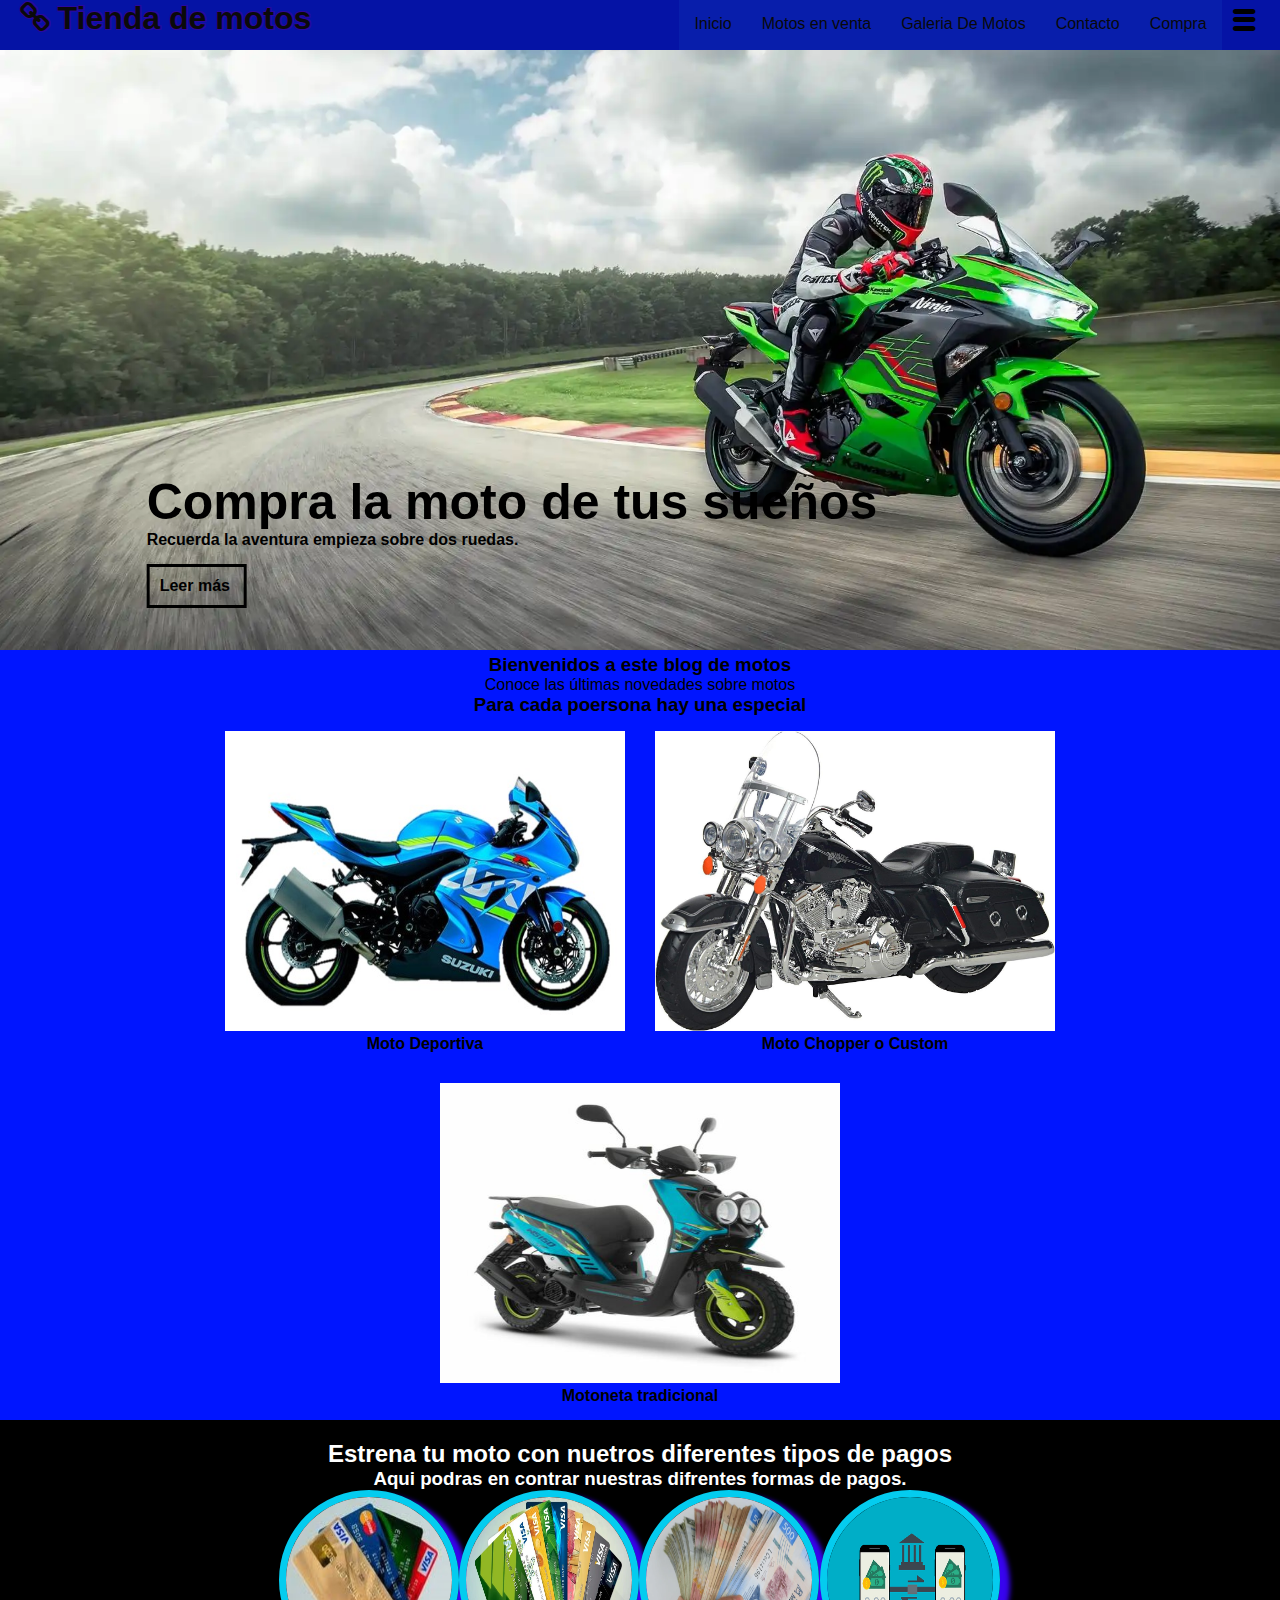
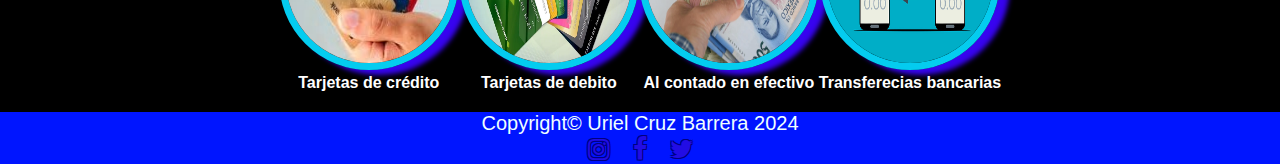
<file: index.html>
<!DOCTYPE html>
<html lang="es">

<head>
    <meta charset="UTF-8">
    <meta name="viewport" content="width=device-width, initial-scale=1.0">
    <title>Tienda online de Motos</title>
    <link rel="stylesheet" href="estilos/principal.css">
    <link rel="stylesheet" href="estilos/fontello.css">
    <link rel="stylesheet" href="estilos/menu.css">
    <link rel="stylesheet" href="estilos/banner.css">
    <link rel="stylesheet" href="estilos/blog.css">
    <link rel="stylesheet" href="estilos/info.css">
    <link rel="stylesheet" href="estilos/footer.css">

</head>

<body>
    <header>
        <div class="contenedor">
            <h1 class="icon-infinito">Tienda de motos</h1>
            <input type="checkbox" id="menu-bar">
            <label class="icon-menu" for="menu-bar"></label>
            <nav class="menu">
                <a href="index.html">Inicio</a>
                <a href="catalogos.html">Motos en venta</a>
                <a href="proyectos.html">Galeria De Motos</a>
                <a href="contacto.html">Contacto</a>
                <a href="compra.html">Compra</a>
            </nav>
        </div>
    </header>
    <main>
        <section id="banner">
            <img src="imagenes/bannerur1.webp" alt="Banner Chainsaw Man">
            <div id="contenedor">
                <h2>Compra la moto de tus sueños</h2>
                <p>Recuerda la aventura empieza sobre dos ruedas.</p>
                <a href="mas.html">Leer más</a>
            </div>
        </section>

        <section id="bienvenidos">
            <div class="contenedor">
                <h3>Bienvenidos a este blog de motos</h3>
                <p>Conoce las últimas novedades sobre motos</p>
            </div>
        </section>
        <section id="blog">
            <h3>Para cada poersona hay una especial</h3>
            <div class="contenedor">
                <article>
                    <img src="imagenes/banner002.jpg" alt="Makima" width="400" height="300">
                    <h4>Moto Deportiva</h4>
                </article>
                <article>
                    <img src="imagenes/banner003.jpg" alt="Aki Hayakawa" width="400" height="300">
                    <h4>Moto Chopper o Custom</h4>
                </article>
                <article>
                    <img src="imagenes/banner004.jpg" alt="Denji" width="400" height="300">
                    <h4>Motoneta tradicional</h4>
                </article>
            </div>
        </section>


        
        <section id="info">
            <h2>Estrena tu moto con nuetros diferentes tipos de pagos</h2>
            <h3>Aqui podras en contrar nuestras difrentes formas de pagos.</h3>
            <div class="contenedor">
                <div class="info-imagen">
                    <img src="imagenes/banner005.jpeg" alt="Power" >
                    <h4>Tarjetas de crédito</h4>
                </div>
                <div class="info-imagen">
                    <img src="imagenes/banner006.webp" alt="Himeno">
                    <h4>Tarjetas de debito</h4>
                </div>
                <div class="info-imagen">
                    <img src="imagenes/banner007.webp" alt="Kishibe" width="400">
                    <h4>Al contado en efectivo</h4>
                </div>
                <div class="info-imagen">
                    <img src="imagenes/banner008.jpg" alt="Reze" width="400">
                    <h4>Transferecias bancarias</h4>
                </div>
            </div>
        </section>
        
    </main>

    <footer>
        <div class="contenedor">
            <p class="pie">Copyright&copy; Uriel Cruz Barrera 2024</p>
            <div class="sociales">
                <a href="https://www.instagram.com/urielcrz001?igsh=MXF6cWN4dGh3czliYw==" class="icon-instagram" aria-label="Instagram"></a>
                <a href="https://www.facebook.com/urielcrz001?mibextid=ZbWKwL" class="icon-facebook" aria-label="Facebook"></a>
                <a href=" " class="icon-twitter" aria-label="Twitter"></a>
            </div>
        </div>
    </footer>
    
    
</body>

</html>
</file>
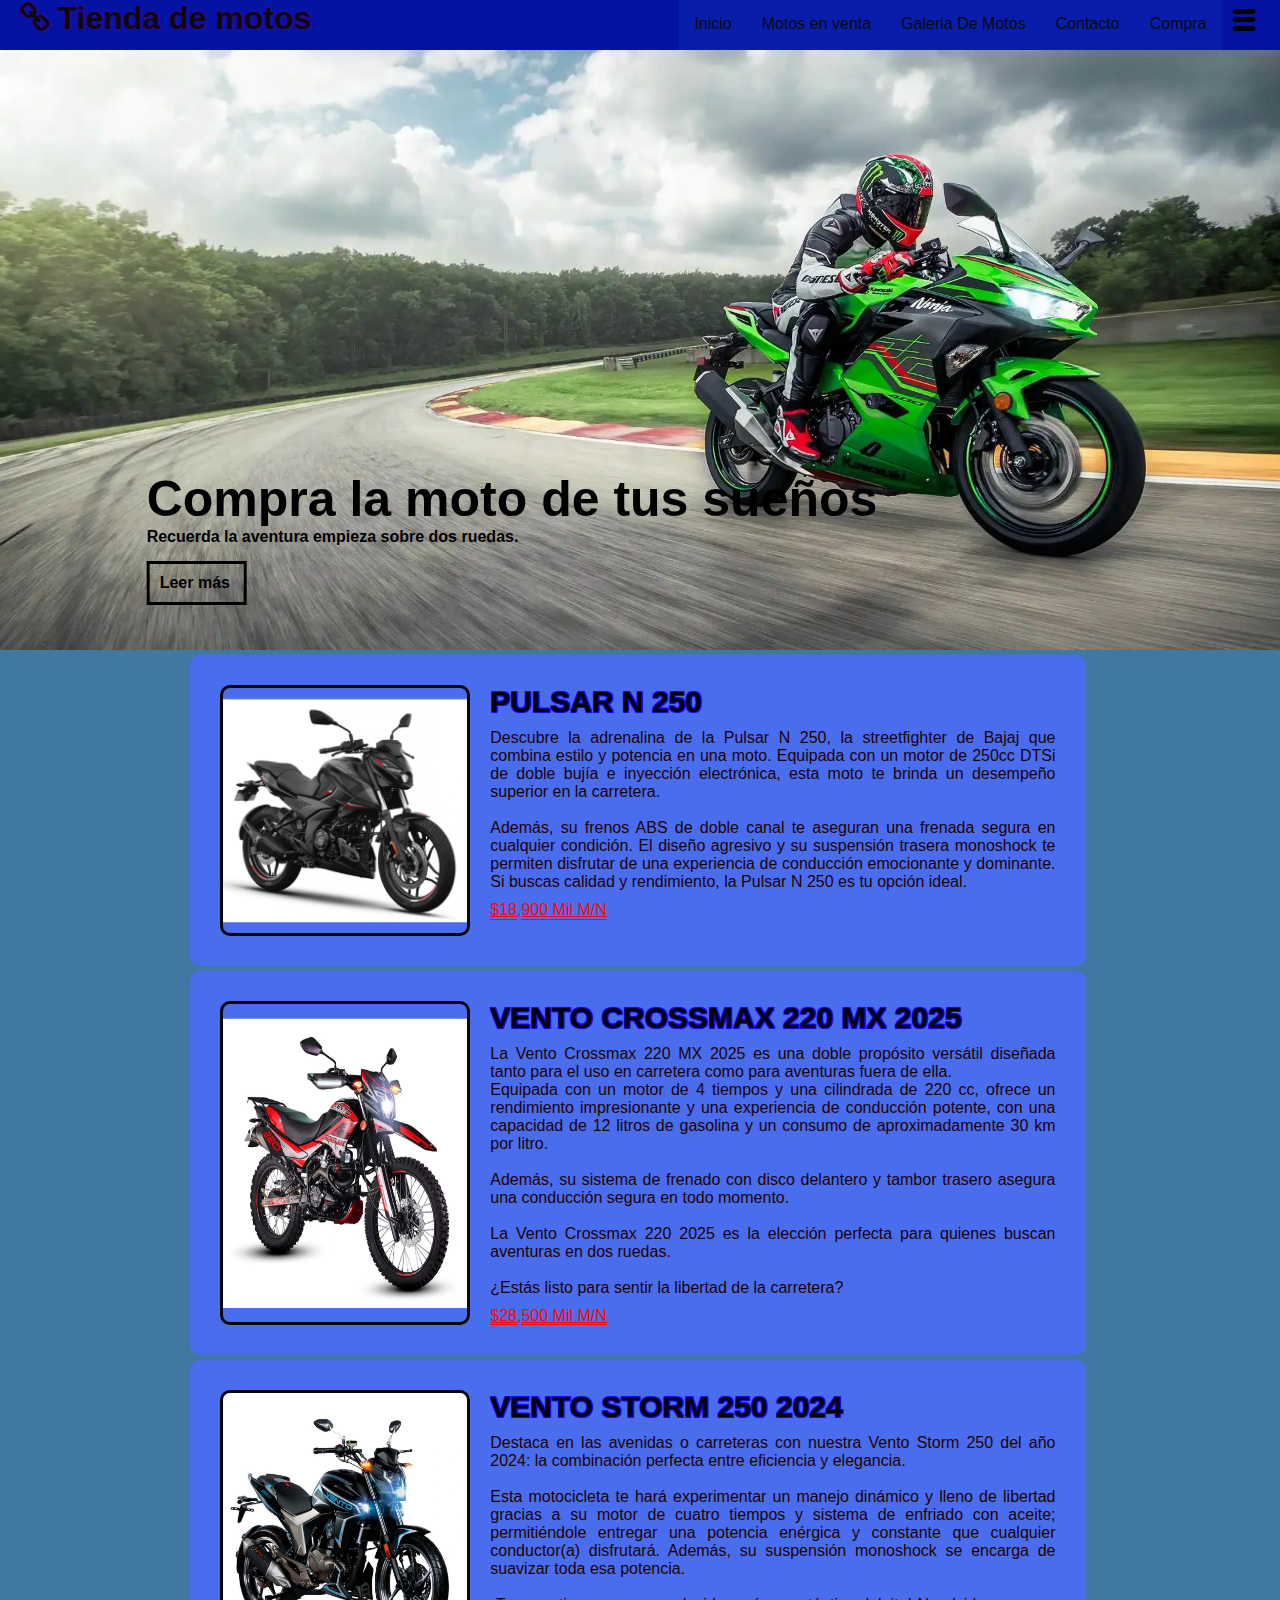
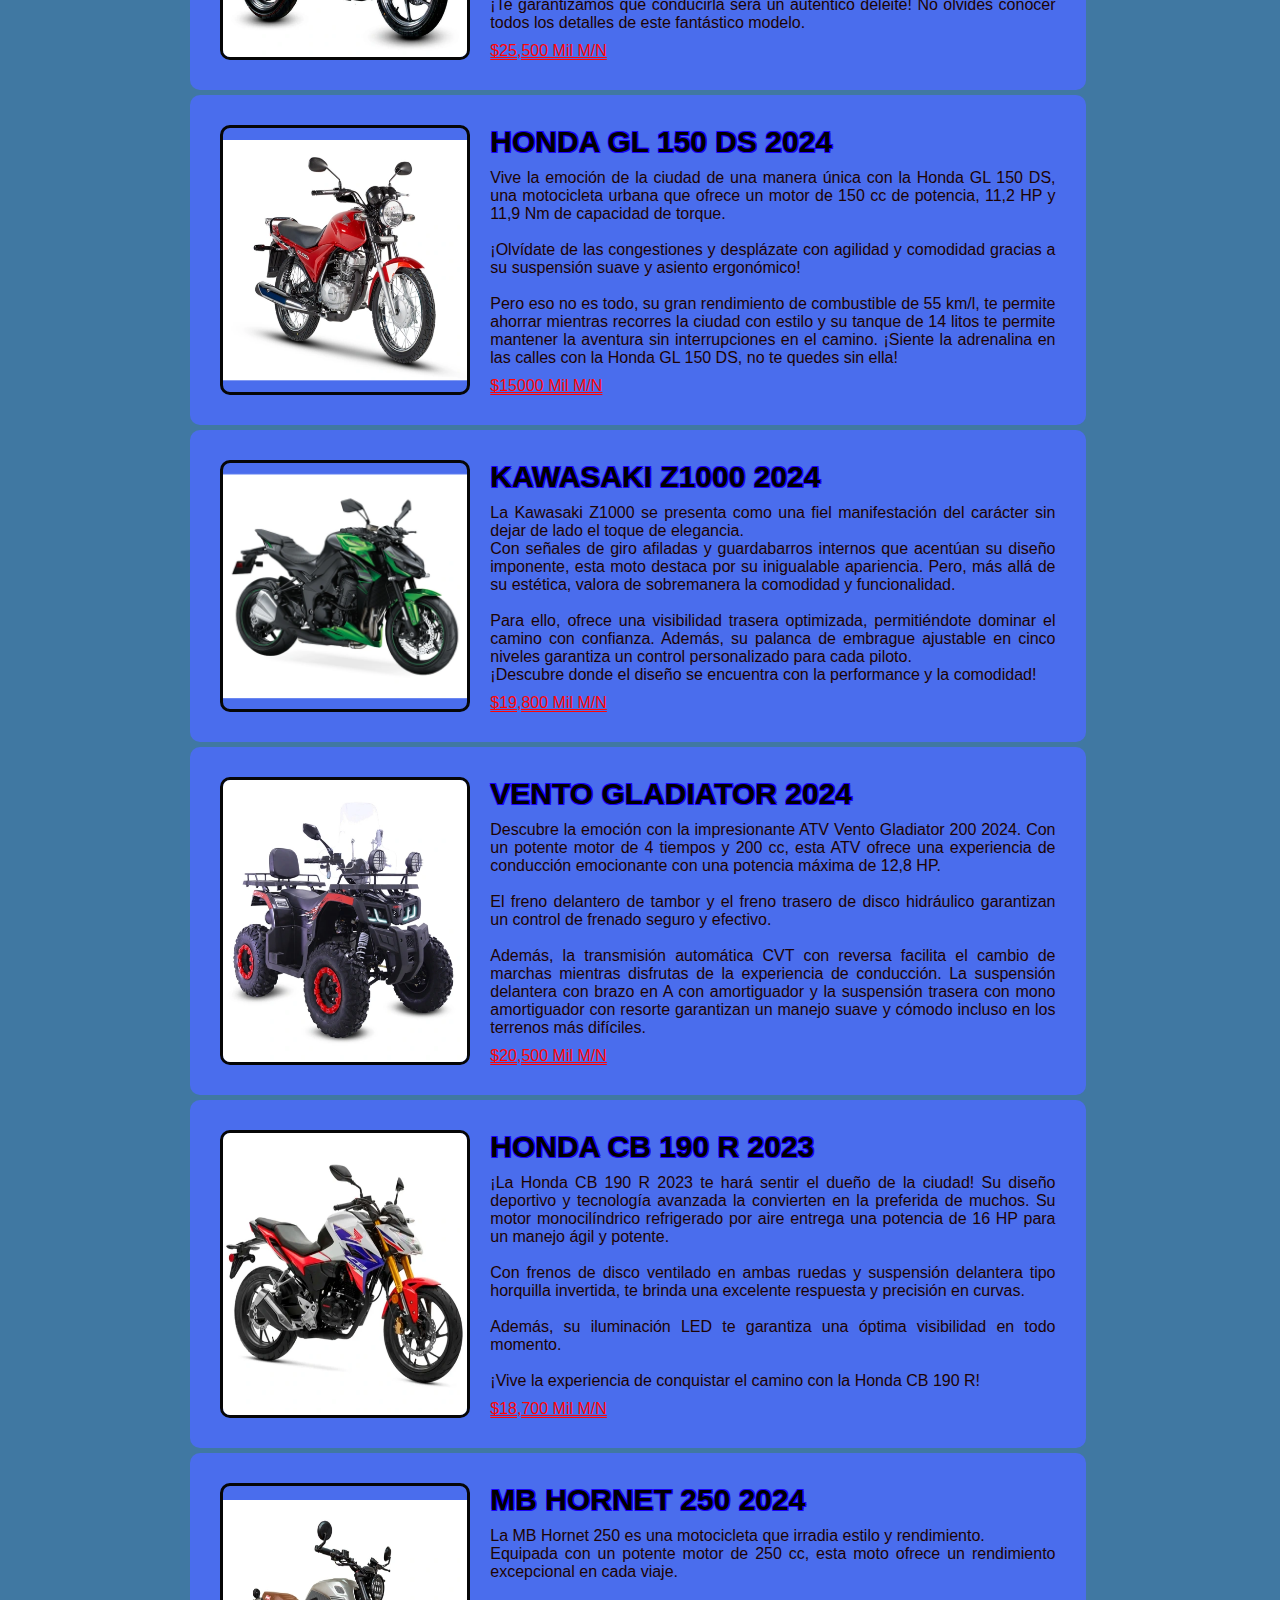
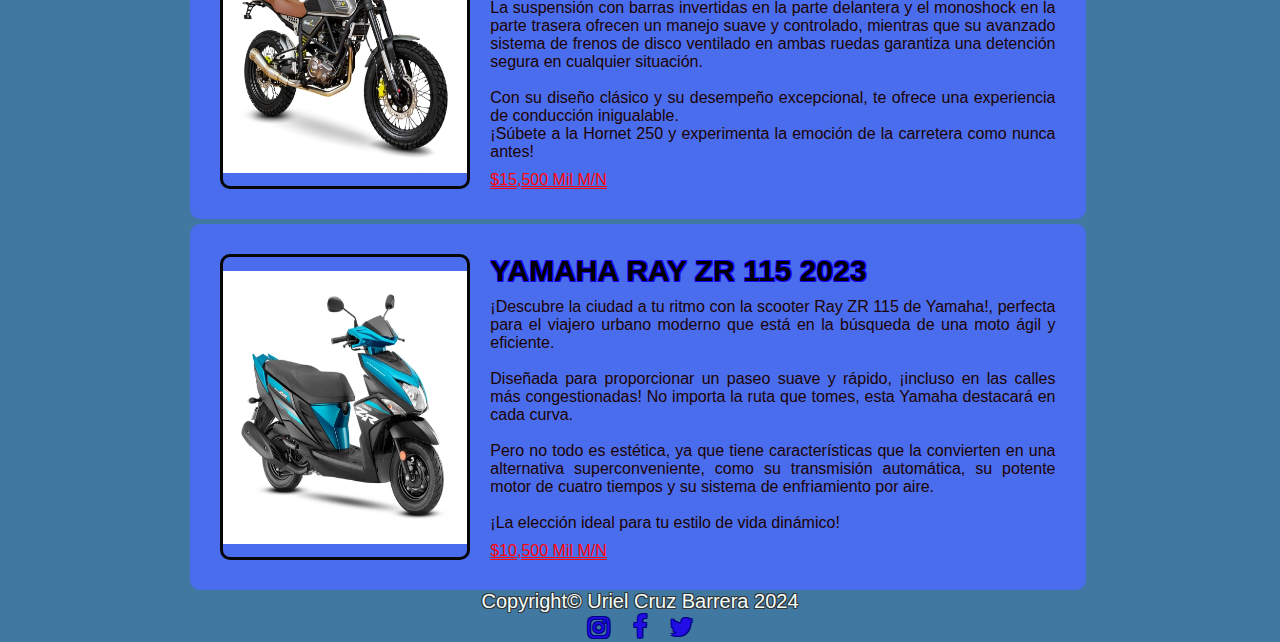
<file: catalogos.html>
<!DOCTYPE html>
<html lang="es">

<head>
    <meta charset="UTF-8">
    <meta name="viewport" content="width=device-width, initial-scale=1.0">
    <title>Tienda online de Motos</title>
    <link rel="stylesheet" href="estilos/principal.css">
    <link rel="stylesheet" href="estilos/fontello.css">
    <link rel="stylesheet" href="estilos/menu.css">
    <link rel="stylesheet" href="estilos/banner.css">
    <link rel="stylesheet" href="estilos/blog.css">
    <link rel="stylesheet" href="estilos/info.css">
    <link rel="stylesheet" href="estilos/footer.css">
    <link rel="stylesheet" href="estilos/personajes.css">
    <link rel="stylesheet" href="estilos/galeria.css">
</head>



<body>
    <header>
        <div class="contenedor">
            <h1 class="icon-infinito">Tienda de motos</h1>
            <input type="checkbox" id="menu-bar">
            <label class="icon-menu" for="menu-bar"></label>
            <nav class="menu">
                <a href="index.html">Inicio</a>
                <a href="catalogos.html">Motos en venta</a>
                <a href="proyectos.html">Galeria De Motos</a>
                <a href="contacto.html">Contacto</a>
                <a href="compra.html">Compra</a>
            </nav>
        </div>
    </header>
    <main>
        <section id="banner">
            <img src="imagenes/bannerur1.webp" alt="Banner Chainsaw Man">
            <div id="contenedor">
                <h2>Compra la moto de tus sueños</h2>
                <p>Recuerda la aventura empieza sobre dos ruedas.</p>
                <a href="mas.html">Leer más</a>
            </div>
        </section>



<section class="catalogoDePersonajes">
            <div class="personajes">
                <div class="cajaDeTexto">
                    <img src="imagenes/banner009.webp" class="imagenes">
                    <h3>Pulsar N 250</h3>
                    <p>Descubre la adrenalina de la Pulsar N 250, la streetfighter de Bajaj que combina estilo y potencia en una moto. 
                        Equipada con un motor de 250cc DTSi de doble bujía e inyección electrónica, esta moto te brinda un desempeño 
                        superior en la carretera. <br> 
                        <br>
                        Además, su frenos ABS de doble canal te aseguran una frenada segura en cualquier condición. El diseño agresivo y 
                        su suspensión trasera monoshock te permiten disfrutar de una experiencia de conducción emocionante y dominante. 
                        Si buscas calidad y rendimiento, la Pulsar N 250 es tu opción ideal.</p>
                    
                        <p class="precio"> $18,900 Mil M/N</p>
                </div>
            </div>
            <div class="personajes">
                <img src="imagenes/banner010.webp" class="imagenes">
                <div class="cajaDeTexto">
                    <h3>Vento Crossmax 220 MX 2025</h3>
                    <p>La Vento Crossmax 220 MX 2025 es una doble propósito versátil diseñada tanto para el uso en carretera como para
                        aventuras fuera de ella. <br>
                        Equipada con un motor de 4 tiempos y una cilindrada de 220 cc, ofrece un rendimiento impresionante y una experiencia
                        de conducción potente, con una capacidad de 12 litros de gasolina y un consumo de aproximadamente 30 km por litro.<br>
                        <br>
                        Además, su sistema de frenado con disco delantero y tambor trasero asegura una conducción segura en todo momento. <br>
                        <br>
                        La Vento Crossmax 220 2025 es la elección perfecta para quienes buscan aventuras en dos ruedas. <br>
                        <br>
                        ¿Estás listo para sentir la libertad de la carretera?</p>
                    
                        <p class="precio">$28,500 Mil M/N</p>
                </div>
            </div>
            <div class="personajes">
                <img src="imagenes/banner011.webp" class="imagenes">
                <div class="cajaDeTexto">
                    <h3>Vento Storm 250 2024</h3>
                    <p>Destaca en las avenidas o carreteras con nuestra Vento Storm 250 del año 2024: la combinación perfecta entre eficiencia y elegancia.<br>
                        <br>
                        Esta motocicleta te hará experimentar un manejo dinámico y lleno de libertad gracias a su motor de cuatro tiempos y 
                        sistema de enfriado con aceite; permitiéndole entregar una potencia enérgica y constante que cualquier conductor(a) 
                        disfrutará. Además, su suspensión monoshock se encarga de suavizar toda esa potencia.<br>
                        <br>
                        ¡Te garantizamos que conducirla será un auténtico deleite! No olvides conocer todos los detalles de este fantástico modelo.</p>
                    
                        <p class="precio">$25,500 Mil M/N</p>
                </div>
            </div>
            <div class="personajes">
                <img src="imagenes/banner012.webp" class="imagenes">
                <div class="cajaDeTexto">
                    <h3>Honda GL 150 DS 2024</h3>
                    <p>Vive la emoción de la ciudad de una manera única con la Honda GL 150 DS, una motocicleta urbana que ofrece un motor 
                        de 150 cc de potencia, 11,2 HP y 11,9 Nm de capacidad de torque.<br>
                        <br>
                        ¡Olvídate de las congestiones y desplázate con agilidad y comodidad gracias a su suspensión suave y asiento ergonómico!<br>
                        <br>
                        Pero eso no es todo, su gran rendimiento de combustible de 55 km/l, te permite ahorrar mientras recorres la ciudad con 
                        estilo y su tanque de 14 litos te permite mantener la aventura sin interrupciones en el camino. ¡Siente la adrenalina en 
                        las calles con la Honda GL 150 DS, no te quedes sin ella!</p>

                    <p class="precio">$15000 Mil M/N</p>
                </div>
            </div>

            <div class="personajes">
                <img src="imagenes/banner013.webp" class="imagenes">
                <div class="cajaDeTexto">
                    <h3>Kawasaki Z1000 2024</h3>

                    <p>La Kawasaki Z1000 se presenta como una fiel manifestación del carácter sin dejar de lado el toque de elegancia.<br>

                        Con señales de giro afiladas y guardabarros internos que acentúan su diseño imponente, esta moto destaca por su 
                        inigualable apariencia. Pero, más allá de su estética, valora de sobremanera la comodidad y funcionalidad.<br>
                        <br>
                        Para ello, ofrece una visibilidad trasera optimizada, permitiéndote dominar el camino con confianza. Además, 
                        su palanca de embrague ajustable en cinco niveles garantiza un control personalizado para cada piloto. 
                        <br>
                        ¡Descubre donde el diseño se encuentra con la performance y la comodidad!</p>

                    <p class="precio">$19,800 Mil M/N</p>
                </div>
            </div>
            <div class="personajes">
                <img src="imagenes/banner014.webp" class="imagenes">
                <div class="cajaDeTexto">
                    <h3>Vento Gladiator 2024</h3>
                    <p>Descubre la emoción con la impresionante ATV Vento Gladiator 200 2024. Con un potente motor de 4 tiempos y 200 cc, 
                        esta ATV ofrece una experiencia de conducción emocionante con una potencia máxima de 12,8 HP.<br>
                        <br>
                        El freno delantero de tambor y el freno trasero de disco hidráulico garantizan un control de frenado seguro y efectivo.<br>
                        <br>
                        Además, la transmisión automática CVT con reversa facilita el cambio de marchas mientras disfrutas de la experiencia de 
                        conducción. La suspensión delantera con brazo en A con amortiguador y la suspensión trasera con mono amortiguador con 
                        resorte garantizan un manejo suave y cómodo incluso en los terrenos más difíciles.</p>
                    <p class="precio">$20,500 Mil M/N</p>
                </div>
            </div>
            </div>

            <div class="personajes">
                <img src="imagenes/banner015.webp" class="imagenes">
                <div class="cajaDeTexto">
                    <h3>Honda CB 190 R 2023</h3>

                    <p>¡La Honda CB 190 R 2023 te hará sentir el dueño de la ciudad! Su diseño deportivo y tecnología avanzada 
                        la convierten en la preferida de muchos. Su motor monocilíndrico refrigerado por aire entrega una 
                        potencia de 16 HP para un manejo ágil y potente.<br>
                        <br>
                        Con frenos de disco ventilado en ambas ruedas y suspensión delantera tipo horquilla invertida, 
                        te brinda una excelente respuesta y precisión en curvas.<br>
                        <br>
                        Además, su iluminación LED te garantiza una óptima visibilidad en todo momento. <br>
                        <br>
                        ¡Vive la experiencia de conquistar el camino con la Honda CB 190 R!</p>
                    <p class="precio">$18,700 Mil M/N</p>
                </div>
            </div>
            
            <div class="personajes">
                <img src="imagenes/banner016.webp" class="imagenes">
                <div class="cajaDeTexto">
                    <h3>MB Hornet 250 2024</h3>
                    <p>La MB Hornet 250 es una motocicleta que irradia estilo y rendimiento. <br>
                        Equipada con un potente motor de 250 cc, esta moto ofrece un rendimiento excepcional en cada viaje.<br>
                        <br>
                        La suspensión con barras invertidas en la parte delantera y el monoshock en la parte 
                        trasera ofrecen un manejo suave y controlado, mientras que su avanzado sistema de frenos 
                        de disco ventilado en ambas ruedas garantiza una detención segura en cualquier situación.<br>
                        <br>
                        Con su diseño clásico y su desempeño excepcional, te ofrece una experiencia de conducción inigualable.
                        <br>
                        ¡Súbete a la Hornet 250 y experimenta la emoción de la carretera como nunca antes!</p>
                    <p class="precio">$15,500 Mil M/N </p>
                </div>
            </div>

            <div class="personajes">
                <img src="imagenes/banner017.webp" class="imagenes">
                <div class="cajaDeTexto">
                    <h3>Yamaha Ray ZR 115 2023</h3>
                    <p>¡Descubre la ciudad a tu ritmo con la scooter Ray ZR 115 de Yamaha!, perfecta para 
                        el viajero urbano moderno que está en la búsqueda de una moto ágil y eficiente.<br>
                        <br>
                        Diseñada para proporcionar un paseo suave y rápido, ¡incluso en las calles más 
                        congestionadas! No importa la ruta que tomes, esta Yamaha destacará en cada curva. <br>
                        <br>
                        Pero no todo es estética, ya que tiene características que la convierten en una 
                        alternativa superconveniente, como su transmisión automática, su potente motor de 
                        cuatro tiempos y su sistema de enfriamiento por aire.<br>
                        <br>
                        ¡La elección ideal para tu estilo de vida dinámico!</p>
                    <p class="precio">$10,500 Mil M/N</p>
                </div>
            </div>
        </section>
    </main>

    <footer>
        <div class="contenedor">
            <p class="pie">Copyright&copy; Uriel Cruz Barrera 2024</p>
            <div class="sociales">
                <a href="https://www.instagram.com/urielcrz001?igsh=MXF6cWN4dGh3czliYw==" class="icon-instagram" aria-label="Instagram"></a>
                <a href="https://www.facebook.com/urielcrz001?mibextid=ZbWKwL" class="icon-facebook" aria-label="Facebook"></a>
                <a href=" " class="icon-twitter" aria-label="Twitter"></a>
            </div>
        </div>
    </footer>
    

</body>

</html>
</file>
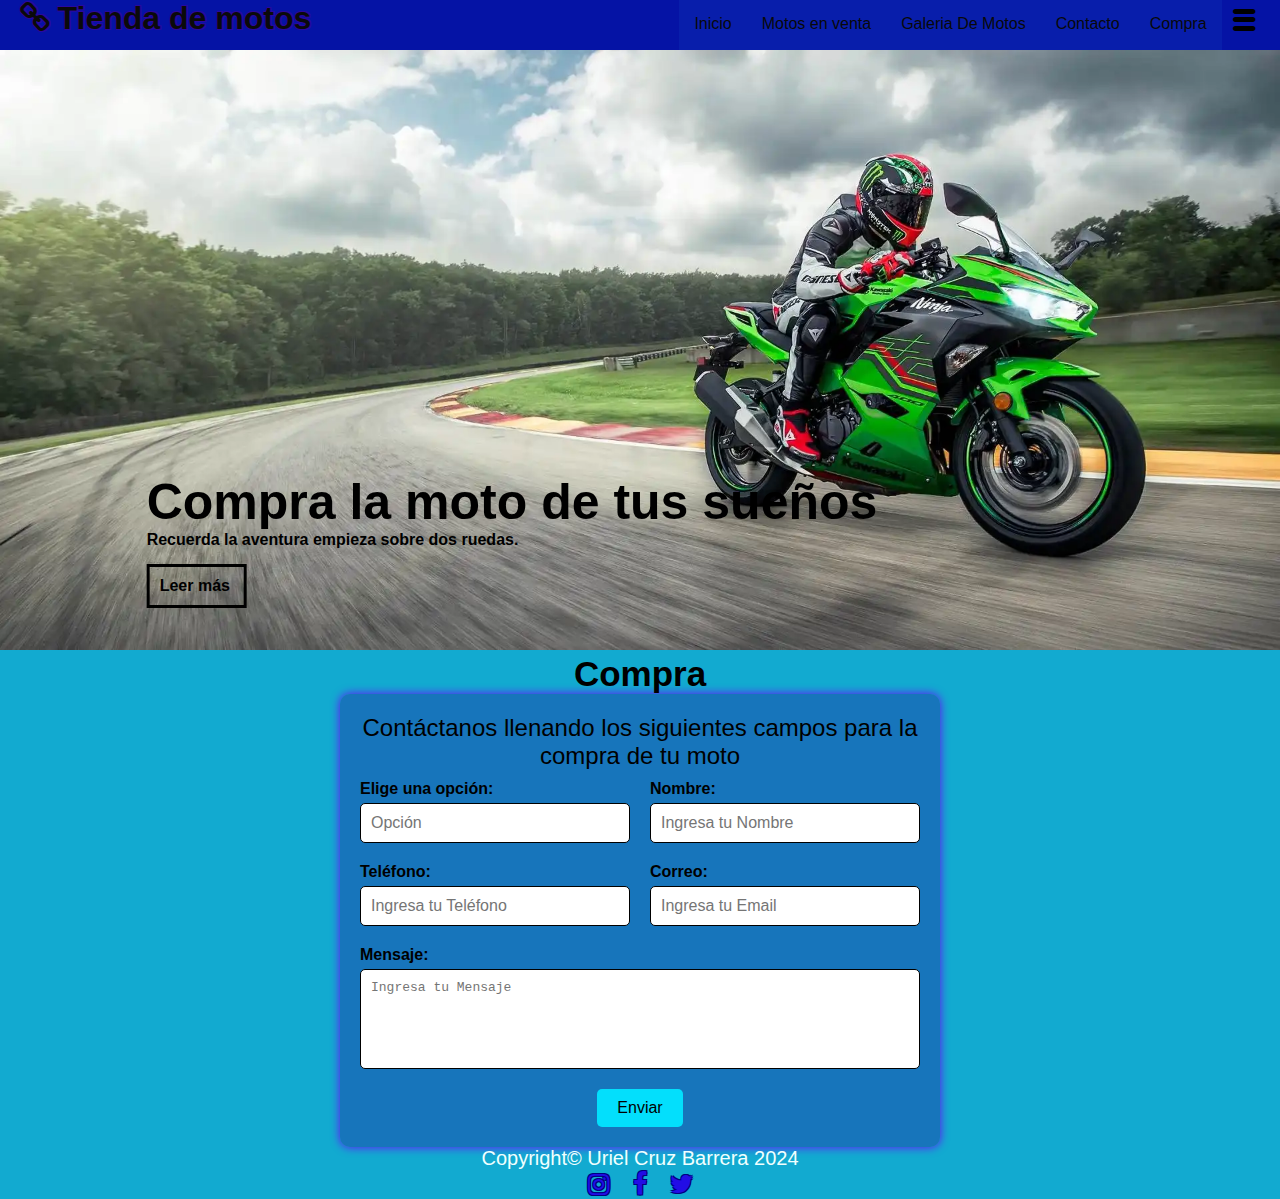
<file: compra.html>
<!DOCTYPE html>
<html>

<head>
    <title>Tienda online de Motos</title>
    <link rel="stylesheet" href="estilos/principal.css">
    <link rel="stylesheet" href="estilos/fontello.css">
    <link rel="stylesheet" href="estilos/menu.css">
    <link rel="stylesheet" href="estilos/banner.css">
    <link rel="stylesheet" href="estilos/blog.css">
    <link rel="stylesheet" href="estilos/info.css">
    <link rel="stylesheet" href="estilos/footer.css">
    <link rel="stylesheet" href="estilos/compra.css">
</head>

<body>
    <header>
        <div class="contenedor">
            <h1 class="icon-infinito">Tienda de motos</h1>
            <input type="checkbox" id="menu-bar">
            <label class="icon-menu" for="menu-bar"></label>
            <nav class="menu">
                <a href="index.html">Inicio</a>
                <a href="catalogos.html">Motos en venta</a>
                <a href="proyectos.html">Galeria De Motos</a>
                <a href="contacto.html">Contacto</a>
                <a href="compra.html">Compra</a>
            </nav>
        </div>
    </header>
    <main>
        <section id="banner">
            <img src="imagenes/bannerur1.webp" alt="Banner Chainsaw Man">
            <div id="contenedor">
                <h2>Compra la moto de tus sueños</h2>
                <p>Recuerda la aventura empieza sobre dos ruedas.</p>
                <a href="mas.html">Leer más</a>
            </div>
        </section>

        <section>
            <h2>Compra</h2>
            <form class="formulario" enctype="multipart/form-data">
                <fieldset>
                    <legend>Contáctanos llenando los siguientes campos para la compra de tu moto</legend>
                    <div class="contenedor-campos">
                        <div class="campo">
                            <label for="opcion">Elige una opción:</label>
                            <input type="text" id="opcion" name="opcion" placeholder="Opción" class="input-text">
                        </div>

                        <div class="campo">
                            <label for="nombre">Nombre:</label>
                            <input type="text" id="nombre" name="nombre" placeholder="Ingresa tu Nombre" class="input-text">
                        </div>

                        <div class="campo">
                            <label for="telefono">Teléfono:</label>
                            <input type="tel" id="telefono" name="telefono" placeholder="Ingresa tu Teléfono" class="input-text">
                        </div>

                        <div class="campo">
                            <label for="correo">Correo:</label>
                            <input type="email" id="correo" name="correo" placeholder="Ingresa tu Email" class="input-text">
                        </div>

                        <div class="campo">
                            <label for="mensaje">Mensaje:</label>
                            <textarea id="mensaje" name="mensaje" placeholder="Ingresa tu Mensaje" class="input-text"></textarea>
                        </div>

                        
                    </div>
                    <div id="button">
                        <input type="submit" class="boton" value="Enviar">
                    </div>
                </fieldset>
            </form>
        </section>
    </main>
    
<footer>
    <div class="contenedor">
        <p class="pie">Copyright&copy; Uriel Cruz Barrera 2024</p>
        <div class="sociales">
            <a href="https://www.instagram.com/urielcrz001?igsh=MXF6cWN4dGh3czliYw==" class="icon-instagram" aria-label="Instagram"></a>
            <a href="https://www.facebook.com/urielcrz001?mibextid=ZbWKwL" class="icon-facebook" aria-label="Facebook"></a>
            <a href=" " class="icon-twitter" aria-label="Twitter"></a>
        </div>
    </div>
</footer>

</body>

</html>
</file>
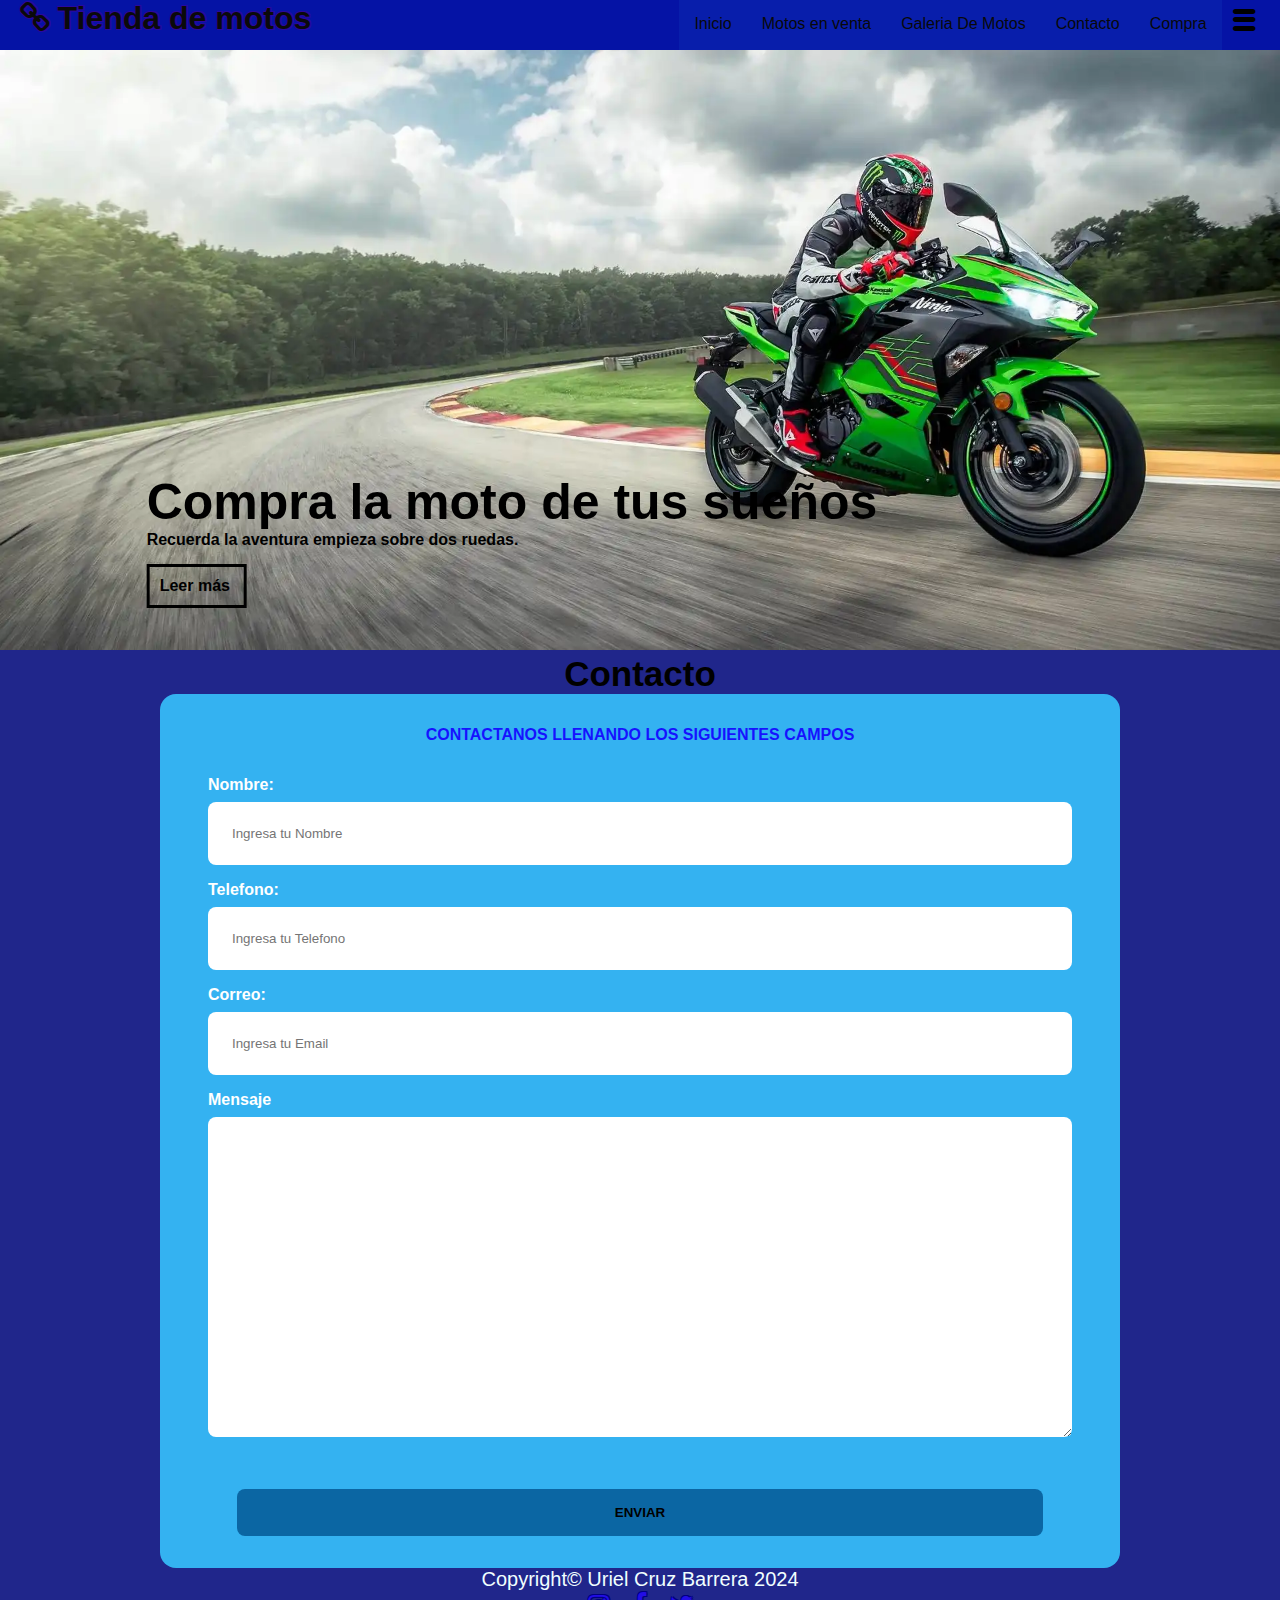
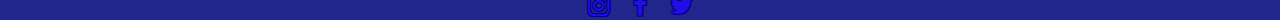
<file: contacto.html>
<!DOCTYPE html>
<html>

<head>
    <title>Tienda online de Motos</title>
    <link rel="stylesheet" href="estilos/principal.css">
    <link rel="stylesheet" href="estilos/fontello.css">
    <link rel="stylesheet" href="estilos/menu.css">
    <link rel="stylesheet" href="estilos/banner.css">
    
    
    <link rel="stylesheet" href="estilos/footer.css">
    <link rel="stylesheet" href="estilos/formulario.css">
    
</head>


<body>
    <header>
        <div class="contenedor">
            <h1 class="icon-infinito">Tienda de motos</h1>
            <input type="checkbox" id="menu-bar">
            <label class="icon-menu" for="menu-bar"></label>
            <nav class="menu">
                <a href="index.html">Inicio</a>
                <a href="catalogos.html">Motos en venta</a>
                <a href="proyectos.html">Galeria De Motos</a>
                <a href="contacto.html">Contacto</a>
                <a href="compra.html">Compra</a>
            </nav>
        </div>
    </header>
    <main>
        <section id="banner">
            <img src="imagenes/bannerur1.webp" alt="Banner Chainsaw Man">
            <div id="contenedor">
                <h2>Compra la moto de tus sueños</h2>
                <p>Recuerda la aventura empieza sobre dos ruedas.</p>
                <a href="mas.html">Leer más</a>
            </div>
        </section>

        
        <section>
            <h2>Contacto</h2>
            <form class="fromulario">
                <fieldset>
                    <div>
                        <legend>Contactanos llenando los siguientes campos</legend>
                        <div class="contenedor-campos">
                            <div class="campo">
                                <label>Nombre: </label>
                                <input type="text" placeholder="Ingresa tu Nombre" class="input-text">
                            </div>
                            <div class="campo">
                                <label>Telefono: </label>
                                <input type="tel" class="input-text" placeholder="Ingresa tu Telefono">
                            </div>
                            <div class="campo">
                                <label>Correo: </label>
                                <input type="email" class="input-text" placeholder="Ingresa tu Email">
                            </div>
                            <div class="campo">
                                <label>Mensaje</label>
                                <textarea class="input-text"></textarea>
                            </div>
                        </div>
                        <div id="button">
                            <input type="submit" class="boton" value="Enviar">
                        </div>
                    </div>
                </fieldset>
            </form>
        </section>
    </main>
    
<footer>
    <div class="contenedor">
        <p class="pie">Copyright&copy; Uriel Cruz Barrera 2024</p>
        <div class="sociales">
            <a href="https://www.instagram.com/urielcrz001?igsh=MXF6cWN4dGh3czliYw==" class="icon-instagram" aria-label="Instagram"></a>
            <a href="https://www.facebook.com/urielcrz001?mibextid=ZbWKwL" class="icon-facebook" aria-label="Facebook"></a>
            <a href=" " class="icon-twitter" aria-label="Twitter"></a>
        </div>
    </div>
</footer>

</body>

</html>
</file>
<file: estilos/principal.css>
/*Esto se apliva a todo el documento*/
*{
margin: 0;
padding: 0;
box-sizing: border-box;
}

body{
    font-family:'Gill Sans', 'Gill Sans MT', Calibri, 'Trebuchet MS', sans-serif;
    background-color: #0015ff; /* Color de fon do de todala pagina principal de index*/
    
}

header{
    width: 100%;
    height: 50px;
    background-color: #0513a5; /*color de la filadel menu*/
    color: #f31616;
    position: fixed;/*Asigna una posicion fija*/
    top: 0;/*top y left hacen que no hayya margen*/
    left: 0;
    z-index: 100;/*Se sobre ponen de cualquier objeto*/
}

.contenedor{
    width: 98%;
    margin: auto;
}

/*Posicionamos el menu en la misma linea*/
h1{
    float: left;/*Se decplaza el texto hacia la izquierda*/
        text-shadow: 
    -1px -1px 0 #2908a0, 
    1px -1px 0 #2908a0,
    -1px 1px 0 #2908a0,
    1px 1px 0 #2908a0; 
    color: rgb(10, 10, 10);
}

header.contenedor{
    display: table;/**/
}



/*Efecto para cambiar de color y de sombras de los 
iconos de fontello o de las redes sociales de la pagina principal.*/
footer .sociales {
    text-shadow: 
    -1px -1px 0 #000080, /* Azul Marino */
    1px -1px 0 #000080,
    -1px 1px 0 #000080,
    1px 1px 0 #000080; 
    color: #FFFFFF; /* Blanco */
}
</file>
<file: estilos/fontello.css>
@font-face {
  font-family: 'fontello';
  src: url('../font/fontello.eot?89974139');
  src: url('../font/fontello.eot?89974139#iefix') format('embedded-opentype'),
  url('../font/fontello.woff2?89974139') format('woff2'),
  url('../font/fontello.woff?89974139') format('woff'),
  url('../font/fontello.ttf?89974139') format('truetype'),
  url('../font/fontello.svg?89974139#fontello') format('svg');
  font-weight: normal;
  font-style: normal;
}
/* Chrome hack: SVG is rendered more smooth in Windozze. 100% magic, uncomment if you need it. */
/* Note, that will break hinting! In other OS-es font will be not as sharp as it could be */
/*
@media screen and (-webkit-min-device-pixel-ratio:0) {
  @font-face {
    font-family: 'fontello';
    src: url('../font/fontello.svg?89974139#fontello') format('svg');
  }
}
*/
[class^="icon-"]:before, [class*=" icon-"]:before {
  font-family: "fontello";
  font-style: normal;
  font-weight: normal;
  speak-as: never;

  display: inline-block;
  text-decoration: inherit;
  width: 1em;
  margin-right: .2em;
  text-align: center;
  /* opacity: .8; */

  /* For safety - reset parent styles, that can break glyph codes*/
  font-variant: normal;
  text-transform: none;

  /* fix buttons height, for twitter bootstrap */
  line-height: 1em;

  /* Animation center compensation - margins should be symmetric */
  /* remove if not needed */
  margin-left: .2em;

  /* you can be more comfortable with increased icons size */
  /* font-size: 120%; */

  /* Font smoothing. That was taken from TWBS */
  -webkit-font-smoothing: antialiased;
  -moz-osx-font-smoothing: grayscale;

  /* Uncomment for 3D effect */
  /* text-shadow: 1px 1px 1px rgba(127, 127, 127, 0.3); */
}

.icon-menu:before { content: '\e800'; } /* '' */
.icon-infinito:before { content: '\e801'; } /* '' */
.icon-twitter:before { content: '\f099'; } /* '' */
.icon-facebook:before { content: '\f09a'; } /* '' */
.icon-instagram:before { content: '\f16d'; } /* '' */
</file>
<file: estilos/menu.css>
#menu-bar {
    display: none;
    /*El elemento ya no ocupara espacio*/
}

header label {
    float: right;
    font-size: 150%;
    margin: 6px;
    cursor: pointer;
}

/*Agregar Estilos al menu*/
.menu {
    position: absolute;
    /*Se coloca en relacion al elemento mas cercano*/
    width: 100%;
    height: 100%;
    background-color: #081eab;
    top: 50px;
    /*Aplica border del margen superior*/
    transition: all .5s;
    /*tiempo de transicion*/
    transform: translateX(100%);/*traslada hacia la izquierda*/
}

/*el hover indica el color del menu*/
.menu a:hover {
    background-color: #3134f9;
}

/*Programamos el clic del menu para mostrarlo*/
#menu-bar:checked~.menu {
    transform: translateX(0%);
}

.menu a {
    display: block;
    color: #090909;
    height: 50px;
    text-decoration: none;
    padding: 15px;
    border-bottom: 1px solid rgb(255, 255, 255);
}

/*Diseño responsivo para pantallas de computadoras*/

@media(min-width:1024px) {
    .menu {
        position: static;
        width: auto;
        height: auto;
        transform: translateX(00%);
        float: right;
        display: flex;
    }

    .menu a { /* Corrige la selección */
        border: none;
    }
}

.contenedor .icon-menu{ /* Para dar color al boton de menu*/
    color:#000000 ;
}
</file>
<file: estilos/banner.css>
/* colocar la imagen a 50px del menu */
#banner{
    margin-top: 50px;
    position: relative;
}

/* ajustar el ancho y alto al tamaño de la pantalla */
#banner img{
    width: 100%;
    height: 100%;
}

/* posicionamos el texto sobre la imagen Principal*/
#banner #contenedor{
    position: absolute;
    top: 70%;
    left: 40%;
    transform: translateX(-50%);
    font-weight: bold;
    
    color: #000000;
}

/* tamaño de la letra del titulo */
#banner h2{
    font-size: 50px;
    text-align: left;
}

/* estilo del boton leer mas */
#banner a{
    display: block;
    width: 100px;
    color: #000000; /* azul */
    text-decoration: none;
    padding: 10px;
    margin-top: 15px;
    border: 3px solid #000000; /* Azul claro */
}

#banner a:hover{
    background-color: #820e9c; /* Gris oscuro */
}
</file>
<file: estilos/blog.css>
#blog .contenedor{
    display: flex;
    justify-content: center;
    flex-wrap: wrap;
}

#bloc img{
    width: 100%;
    max-width: 100%;
}

#blog article{
    margin: 15px;
}

#blog h3,h4{
    text-align: center;
}

#bienvenidos{
    text-align: center;
}
</file>
<file: estilos/info.css>
/*aplicar color de fondo a negro y latra*/
#info{
    background-color: #000000; /*color de fondo de las imagenes principales index*/
    color: #ffffff; /*Color de la letra*/
    text-align: center;
    padding: 20px;
}
/*colocae img en una tabla centrada*/
#info .contenedor{
    display: flex;
    flex-wrap: wrap;
    justify-content: center;
}


/*aplicar estilo circular a las imagenes*/
/*Estilo circular  a las imagenes */
.info-imagen img
{
width: 180px;
height: 180px;
box-shadow: 10px 5px  5px 
#3704ef; /*Añade efecto de sombra al rededor del elemento*/

/*Redondear las esquinas del borde de las imagenes */
border-radius: 50%;
border: 7px solid #04ccef;
}
</file>
<file: estilos/footer.css>
/*colocar los elementos en una tabla centrada*/

footer .contenedro{
    display: flex;
    justify-content: center;
    flex-wrap: wrap;
}

.pie{
    font-size: 20px;
    text-align: center;
    color: azure;
}

.sociales{
    text-align: center;
    width: 100%;
    font-size: 25px;
}

.sociales a{
    text-decoration: none;
    color: #220de5; /*color de los iconos de las redes sociales*/
}
</file>
<file: estilos/personajes.css>
.catalogoDePersonajes {
    display: flex;
    justify-content: center;
    align-items: center; /* Centra verticalmente el contenido */
    flex-direction: column; /* Asegura que los elementos se apilen verticalmente */
    color: #1d0303; /* color de las letras*/
    text-align: justify;
}
.catalogoDePersonajes .personajes {
    background-color: #4a6ded; /*color de los articulos de motos*/
    display: flex;
    justify-content: left;
    margin-top: 5px;
    padding: 30px;
    margin-right: 5px;
    width: 70%;
    border-radius: 10px;
}

.imagenes {
    width: 30%;
    border: 3px solid #060606; /*Color del contorno de las imagenes*/
    border-radius: 10px;
    float: left;
    margin-right: 20px;
}

.cajaDeTexto h3{
    font-size: 30px;
    text-transform: uppercase;
    font-family: 'Segoe UI', Tahoma, Geneva, Verdana, sans-serif;
    text-shadow: 
    -1px -1px 0 #1900ff, /* azul de las letras sombra */ 
    1px -1px 0 #1900ff,
    -1px 1px 0 #1900ff,
    1px 1px 0 #1900ff; 
    color: #000000;
}

.cajaDeTexto p{
    margin-top: 10px;
}

.precio {
    color: #ff0505;
    text-decoration: underline;
    text-decoration-style: double; 
}
</file>
<file: estilos/galeria.css>
/* Código CSS de la galeria de motos*/

/* Estilo para las imágenes */
img {
    display: block;
    width: 100%;
    max-width: 100%; /* Cambiado a 100% para evitar imágenes más grandes que el contenedor */
}

.contenedor-flexible {
    display: flex;
    flex-wrap: wrap;
    justify-content: space-between;
    align-items: center;
}

.galeria__img {
    object-fit: cover;
    margin-bottom: 20px;
    cursor: pointer;
    transition: all 0.5s;
}

.column--50-25 {
    width: 24.5%;
}

.galeria__img:hover {
    transform: scale(1.05);
}

.galeria__img--grande {
    height: 450px;
}

.galeria__img--chica {
    height: 250px;
}

/* Estilo del modal */
.modal {
    width: 100%;
    min-height: 100vh;
    background-color: #000000ee;
    position: fixed;
    top: 0;
    left: 0;
    z-index: 1000;
    display: none;
    justify-content: center;
    align-items: center;
    text-align: center; /* Añadido para centrar el texto */
}


/* Estilo del botón de cerrar  x*/
.modal_boton {
    position: absolute;
    top: 15px;
    right: 15px;
    cursor: pointer;
    color: #d50e0e; /*color del boton x o cerrar*/
    font-weight: bold;
    width: 50px;
    height: 50px;
    background: rgb(0, 191, 255); /*color del contorno del bon x*/
    font-size: 24px;
    text-align: center;
    line-height: 50px; /* Centra verticalmente el texto dentro del botón */
    border-radius: 50%;
    font-family: monospace;
}

/* Función JS que permite abrir la imagen */
.modal--open {
    display: block;
}

/* Otros estilos */
.Texto h2 {
    text-align: center;
    font-family: monospace;
    margin-bottom: 20px;
    font-size: 30px;
    text-shadow: 
    -1px -1px 0 #1d0303, /* Negro */ 
    1px -1px 0 #1d0303,
    -1px 1px 0 #1d0303,
    1px 1px 0 #1d0303; 
    color: #080808;
}

body {
    background-color: #343df1;
}

footer p {
    text-shadow: 
-1px -1px 0 #333333, /*Gris obscuro*/
1px -1px 0 #333333,
-1px 1px 0 #333333,
1px 1px 0 #333333;
color: #000000;

}


/*Efecto para cambiar de color y de sombras de los 
iconos de fontello o de las redes sociales*/
footer .sociales {
    text-shadow: 
    -1px -1px 0 #000080, /* Azul Marino */
    1px -1px 0 #000080,
    -1px 1px 0 #000080,
    1px 1px 0 #000080; 
    color: #FFFFFF; /* Blanco */
}



.modal {
    display: none;
    position: fixed;
    top: 0;
    left: 0;
    width: 100%;
    height: 100%;
    background-color: #08283c;/*color de fondo de las imagenes*/
    justify-content: center;
    align-items: center;
}

.modal__contenido {
    background-color: #1d02ea;
    display: flex;
    flex-direction: row;
    max-width: 800px;
    width: 100%;
    padding: 20px;
    border-radius: 10px;
}

.modal__imagen img {
    max-width: 300px;
    height: auto;
    margin-right: 20px;
}

.modal__texto {
    flex: 1;
    display: flex;
    align-items: center;
}

.modal__texto p {
    margin: 0;
}


body {
    background-color: #4078a2; /*color de fondo de la pagina*/
}
</file>
<file: estilos/compra.css>
.formulario {
    max-width: 600px;
    margin: 0 auto;
    padding: 20px;
    background-color: #1967b5cb; /* Color de fondo del formulario*/
    border-radius: 10px;
    box-shadow: 0 0 10px #6a06f7;/*color de fon do del formulario*/
}

.formulario fieldset {
    border: none;
    padding: 0;
    margin: 0;
}

.formulario legend {
    font-size: 1.5em;
    margin-bottom: 10px;
    text-align: center;
}

.contenedor-campos {
    display: flex;
    flex-wrap: wrap;
    gap: 20px;
}

.campo {
    flex: 1 1 calc(50% - 20px);
    display: flex;
    flex-direction: column;
}

.campo label {
    margin-bottom: 5px;
    font-weight: bold;
}

.campo input,
.campo textarea {
    padding: 10px;
    border: 1px solid #000000; /*Color del contorno de los campos del formulario*/
    border-radius: 5px;
    font-size: 1em;
}

.campo input[type="file"] {
    padding: 3px;
}

.campo textarea {
    height: 100px;
    resize: none;
}

#button {
    text-align: center;
    margin-top: 20px;
}

.boton {
    padding: 10px 20px;
    border: none;
    background-color: #03dffc;/*Color de fondo del boton embiar*/
    color: #010101; /*Color de letra del boton embiar*/
    font-size: 1em;
    border-radius: 5px;
    cursor: pointer;
}

.boton:hover {
    background-color: #0027b3; /*color de fondo del boton embiar*/
}

body {
    background-color: #12aad0; /*color de fondo de la pagina*/
}

h2{
    text-align: center;

    font-size: 35px; /* tamaño de la latra de compra*/
    text-align: left;
}
</file>
<file: estilos/formulario.css>
/*css para el contacto*/
.fromulario{
    background-color: #34b2f1;
    width: min(60rem , 100%); /*Utiliza el valor mas pequeño*/
    margin: 0 auto;
    padding: 2rem;
    border-radius: 1rem;
}

.fromulario fieldset{
    border: none;
}

.fromulario legend{
    text-align: center;
    font-size: 1.8 rem;
    text-transform: uppercase;
    font-weight: 700;
    margin-bottom: 2rem;
    color:#1612ff ;
}

.boton{
    background-color: #0b66a3;
    color: #000000; /* Color de letra del boton embiar*/
    padding: 1rem 3rem;
    margin-top: 2rem;
    text-transform: uppercase;
    font-weight: bold;
    border-radius: .5rem;
    width: 90%;
    text-align: center;
    border: none;
}

.campo{
    margin: 1rem;
}

.campo label{  /*Texto de los campos del formulario*/
    color: white;
    font-weight: bold;
    margin-bottom: .5rem;
    display: block;
}

.campo textarea{
    height: 20rem;

}

.input-text{
    width: 100%;
    border: none;
    padding: 1.5rem;
    border-radius: .5rem;
    
}

h2{
    text-align: center;
    font-size: 35px; /* tamaño de la latra de compra*/
    text-align: left;
}

#button{
    text-align: center;
}

body {
    background-color: #20268b;
}
</file>
